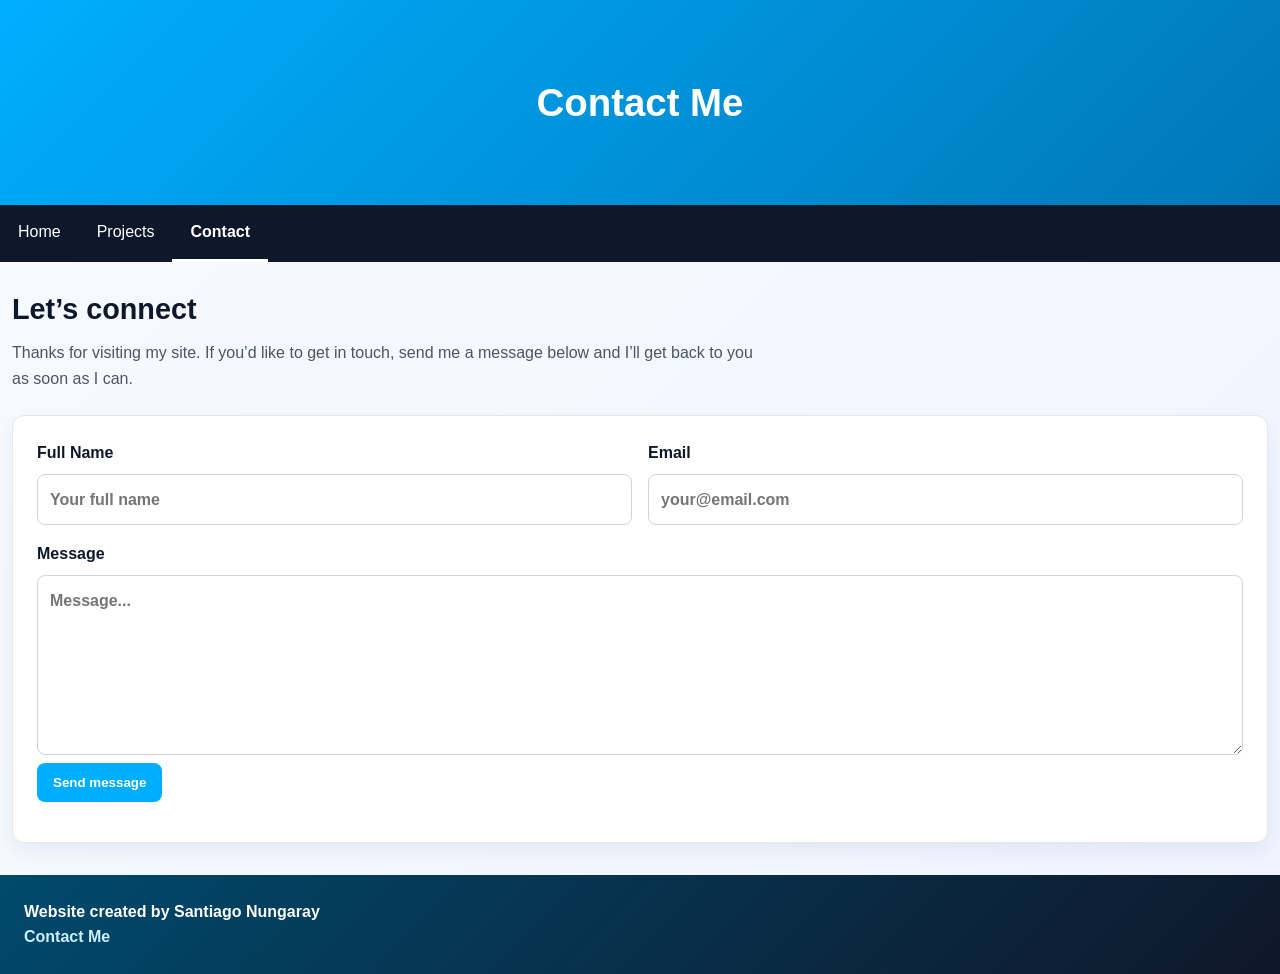
<file: contact-page/contact.html>
<!DOCTYPE html>
<html lang="en-US">
    <head>
        <meta charset="UTF-8">
        <meta name="viewport" content="width=device-width, initial-scale=1.0">
        <title>Contact Me</title>
        <script src="contact.js" defer></script>
        <link rel="stylesheet" href="../styles.css">
    </head>

    <body>
        <header>
            <h1>Contact Me</h1>
        </header>

        <nav aria-label="Primary navigation">
            <input type="checkbox" id="nav-toggle" class="nav-toggle-checkbox">
            <label for="nav-toggle" class="nav-toggle-label" aria-label="Toggle navigation menu">&#9776;</label>
            <ul>
                <li><a href="../index.html">Home</a></li>
                <li><a href="../projects-page/projects.html">Projects</a></li>
                <li class="nav-right"><a href="contact.html" aria-current="page">Contact</a></li>
            </ul>
        </nav>

        <main class="page-shell">
            <section class="page-intro">
                <h2>Let’s connect</h2>
                <p>
                    Thanks for visiting my site. If you’d like to get in touch, send me a message below and I’ll get back to you as soon as I can.
                </p>
            </section>

            <section class="contact-panel">
                <form id="contact-form" action="https://formspree.io/f/moeavneb" method="POST">
                    <div class="form-grid">
                        <label class="contact-field">
                            <span>Full Name</span>
                            <input type="text" id="fname" name="name" placeholder="Your full name" required>
                        </label>

                        <label class="contact-field">
                            <span>Email</span>
                            <input type="email" id="email" name="email" placeholder="your@email.com" required>
                        </label>
                    </div>

                    <label class="contact-field">
                        <span>Message</span>
                        <textarea id="message" name="message" rows="6" placeholder="Message..." required></textarea>
                    </label>

                    <input type="hidden" name="_subject" value="New website contact message">
                    <button type="submit" class="contact-button">Send message</button>
                    <p id="form-status" class="form-status" aria-live="polite"></p>
                </form>
            </section>
        </main>

        <footer>
            Website created by Santiago Nungaray
            <br>
            <a href="contact.html">Contact Me</a>
        </footer>
    </body>
</html>
</file>
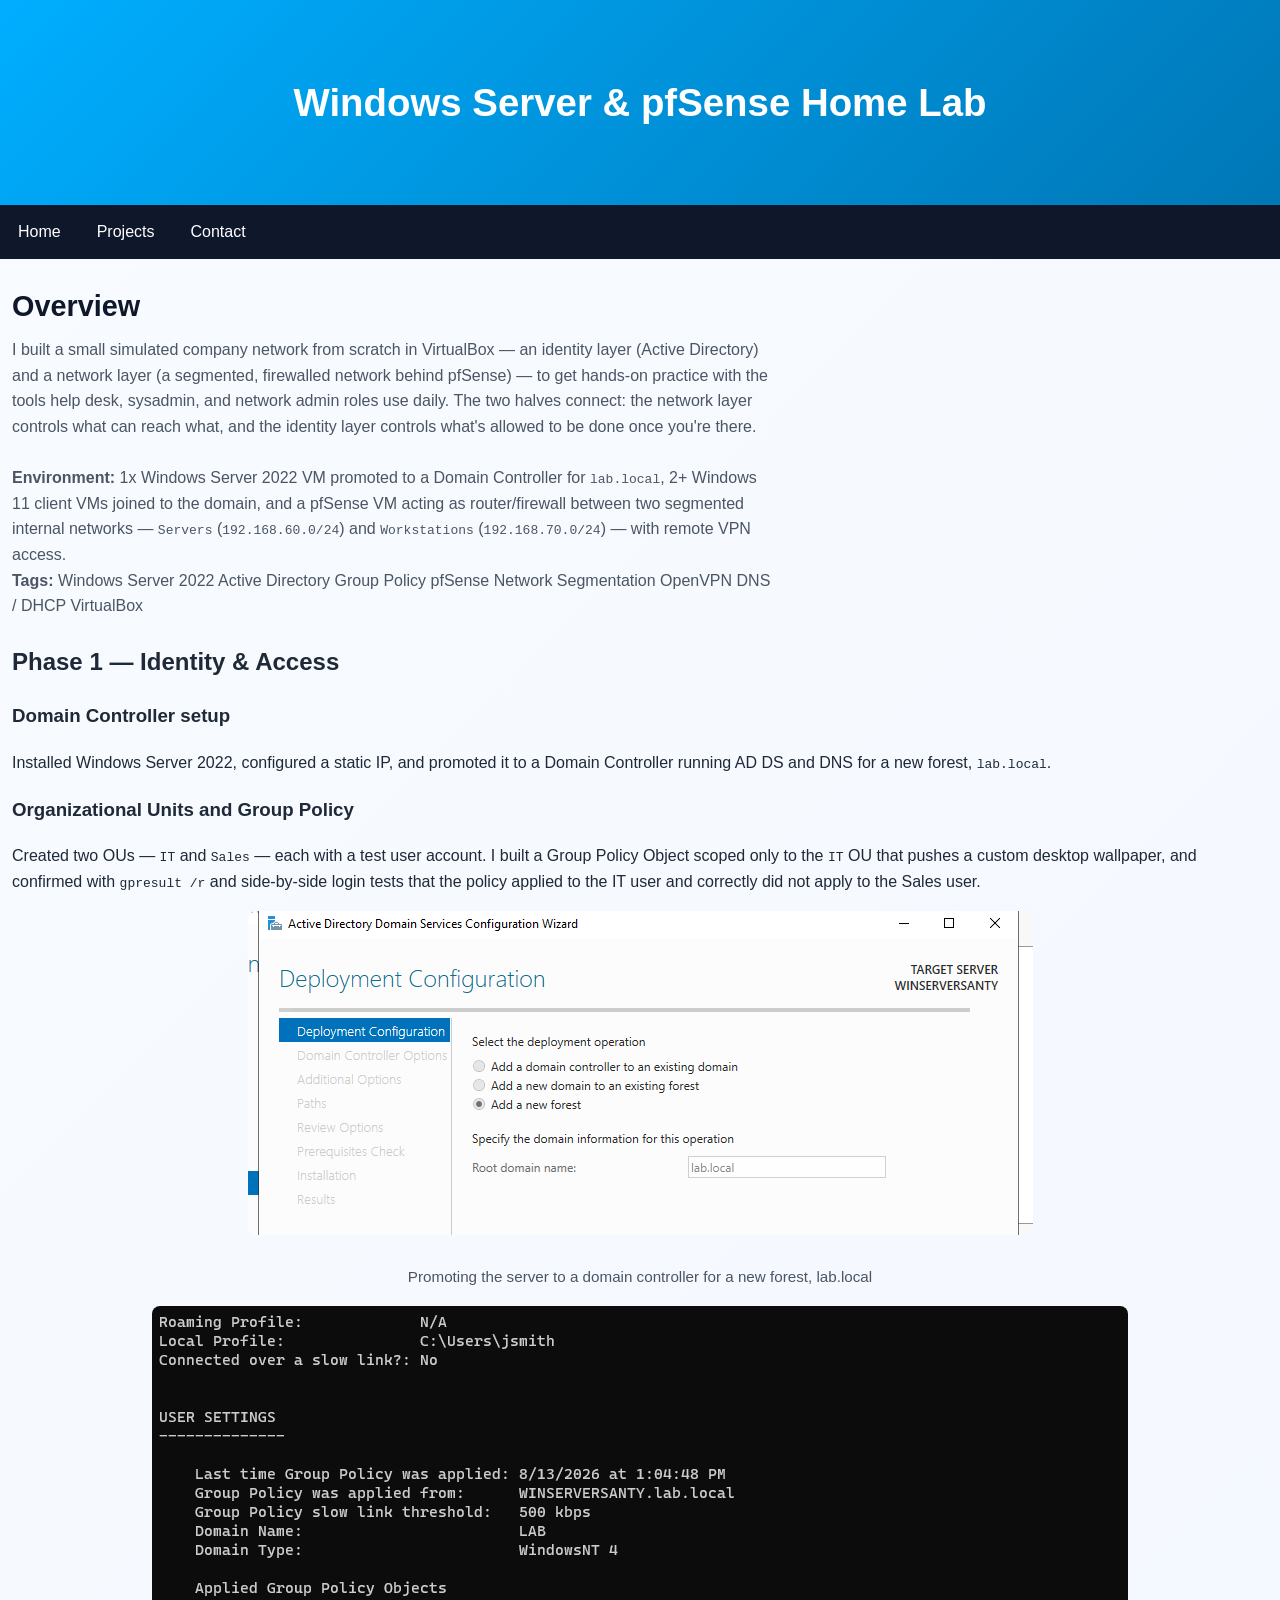
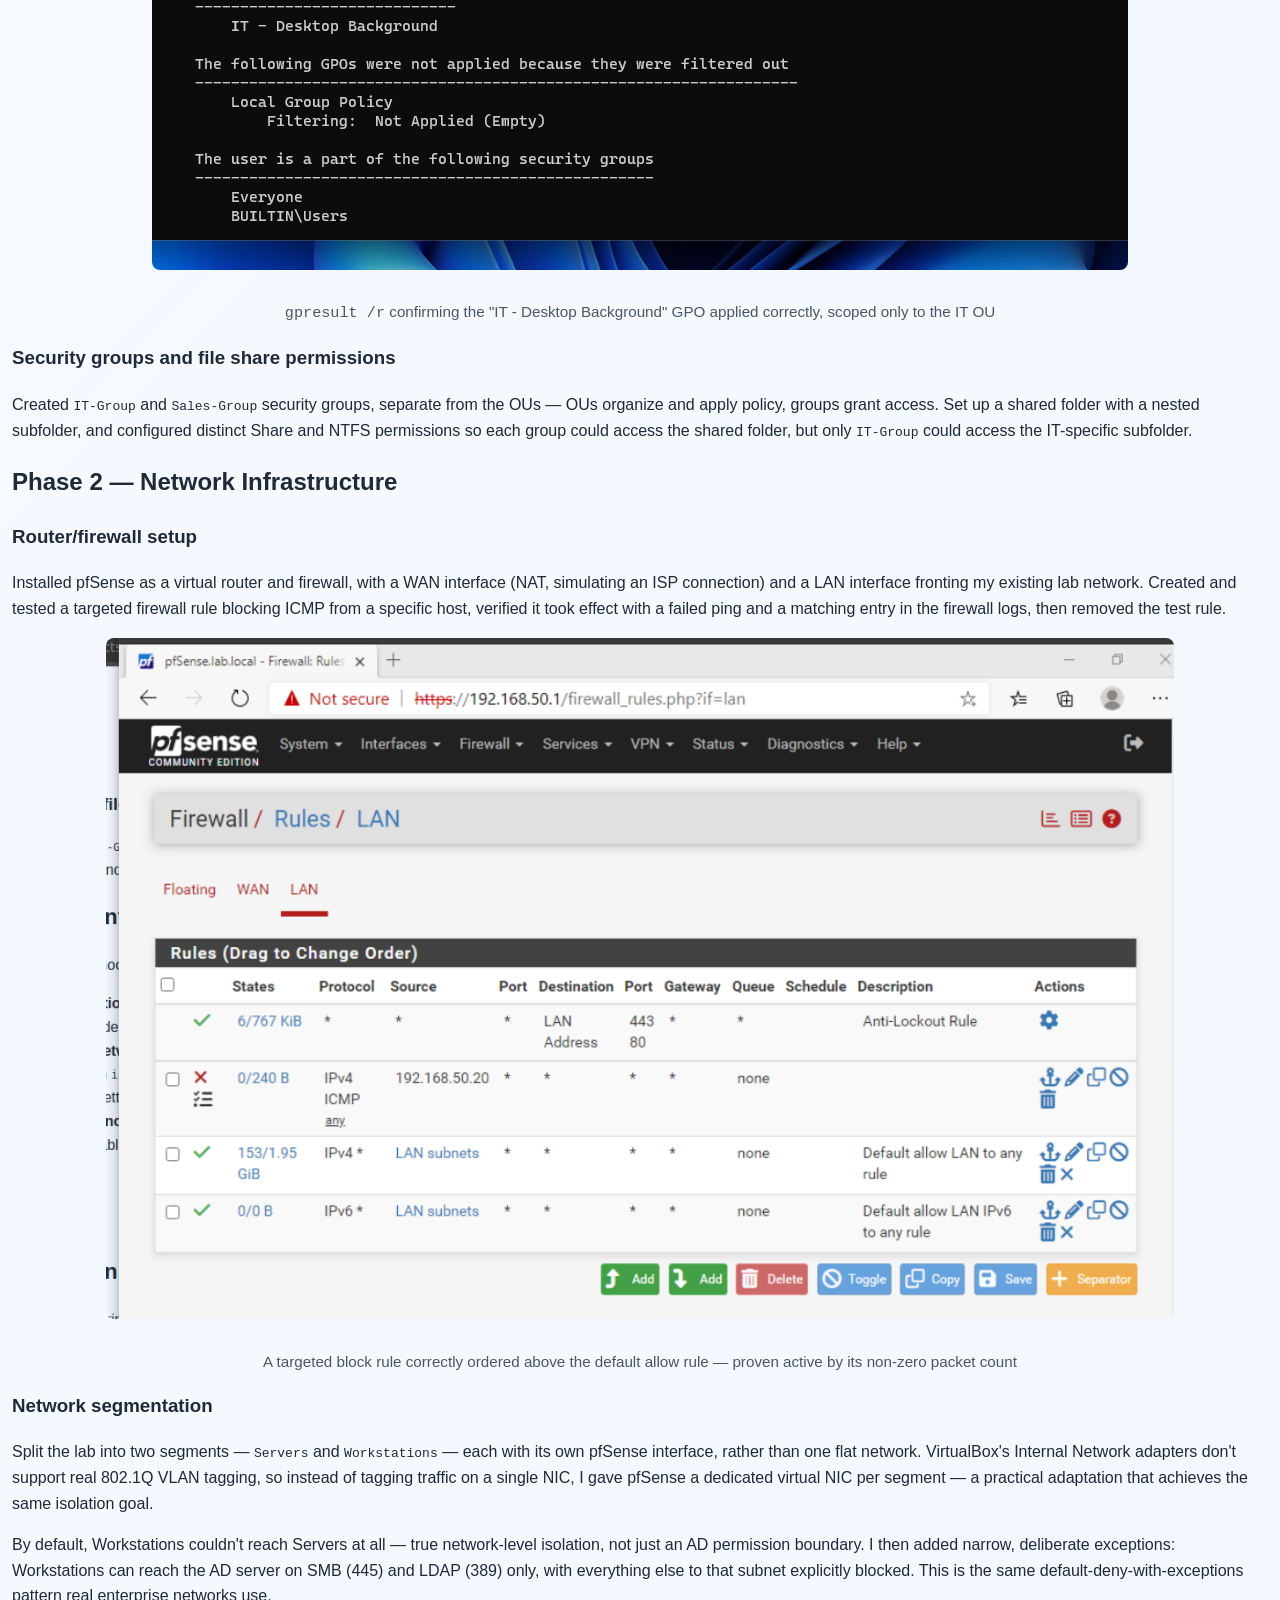
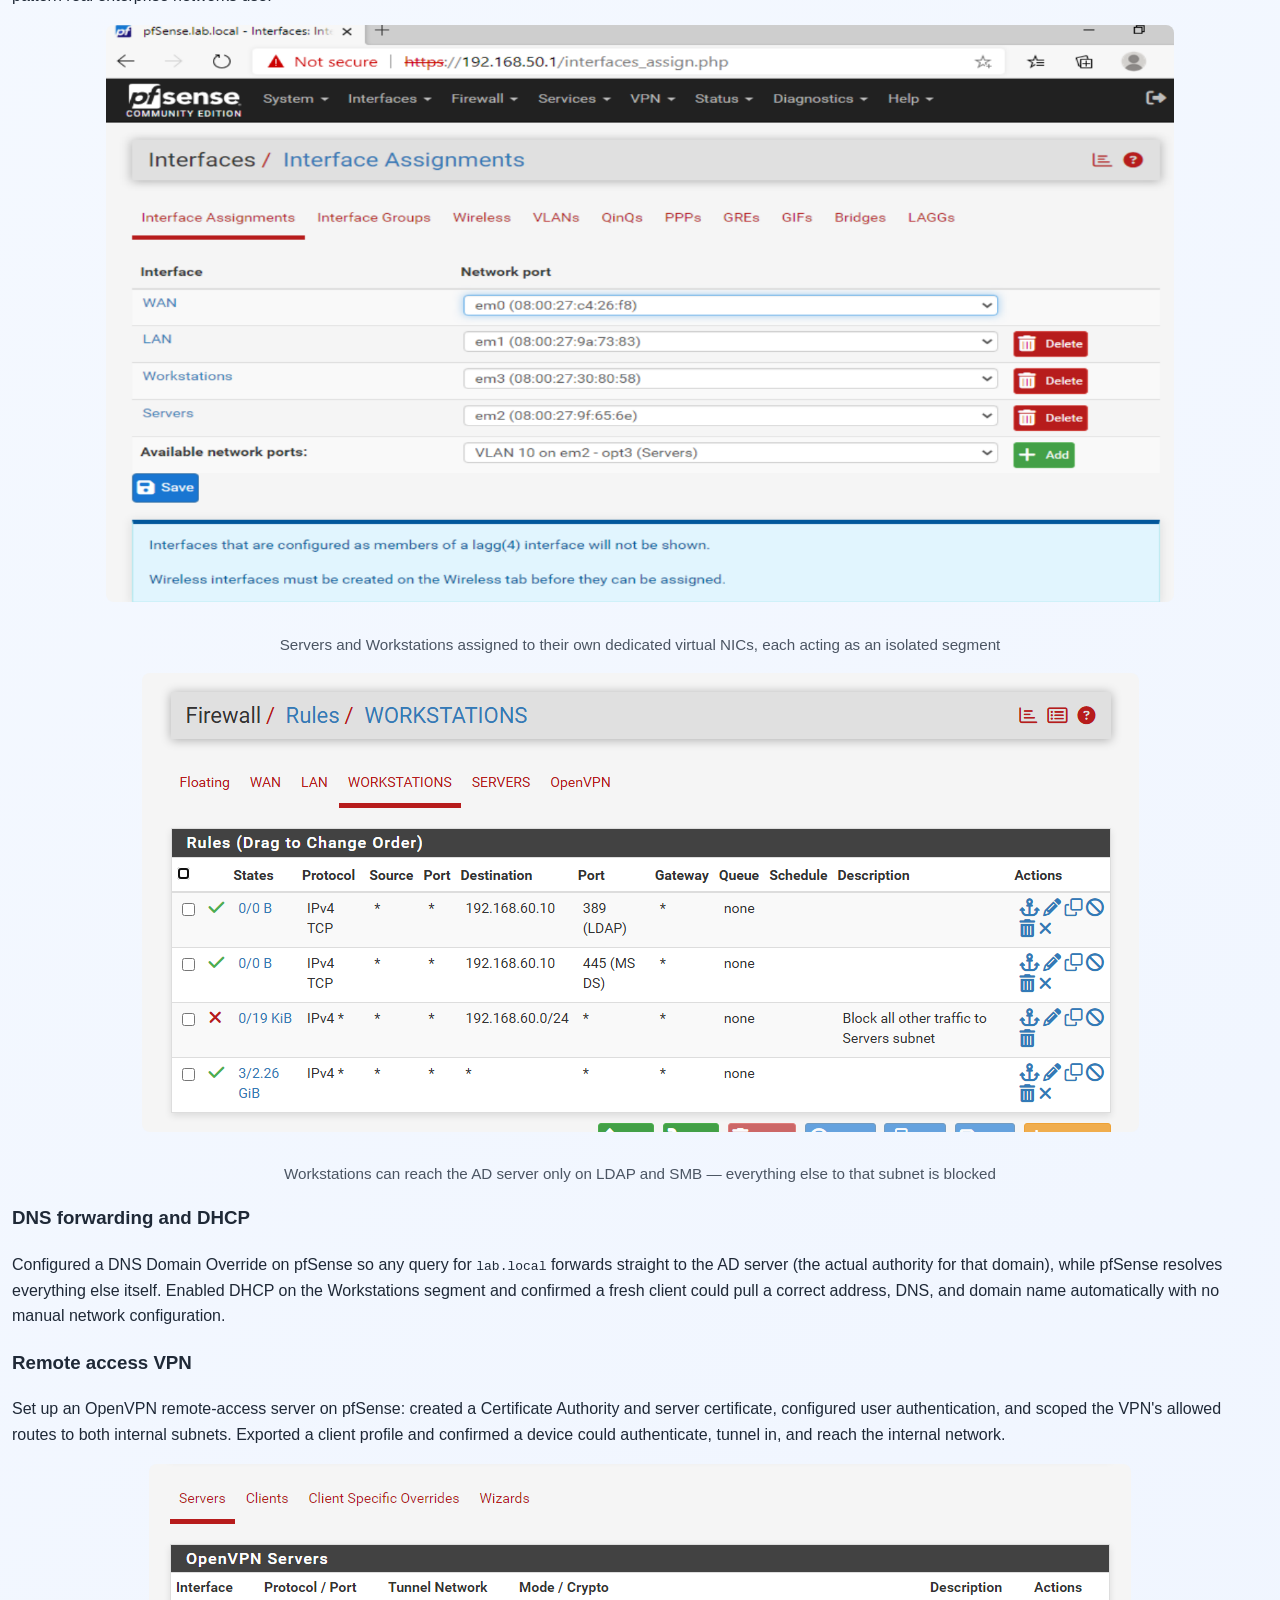
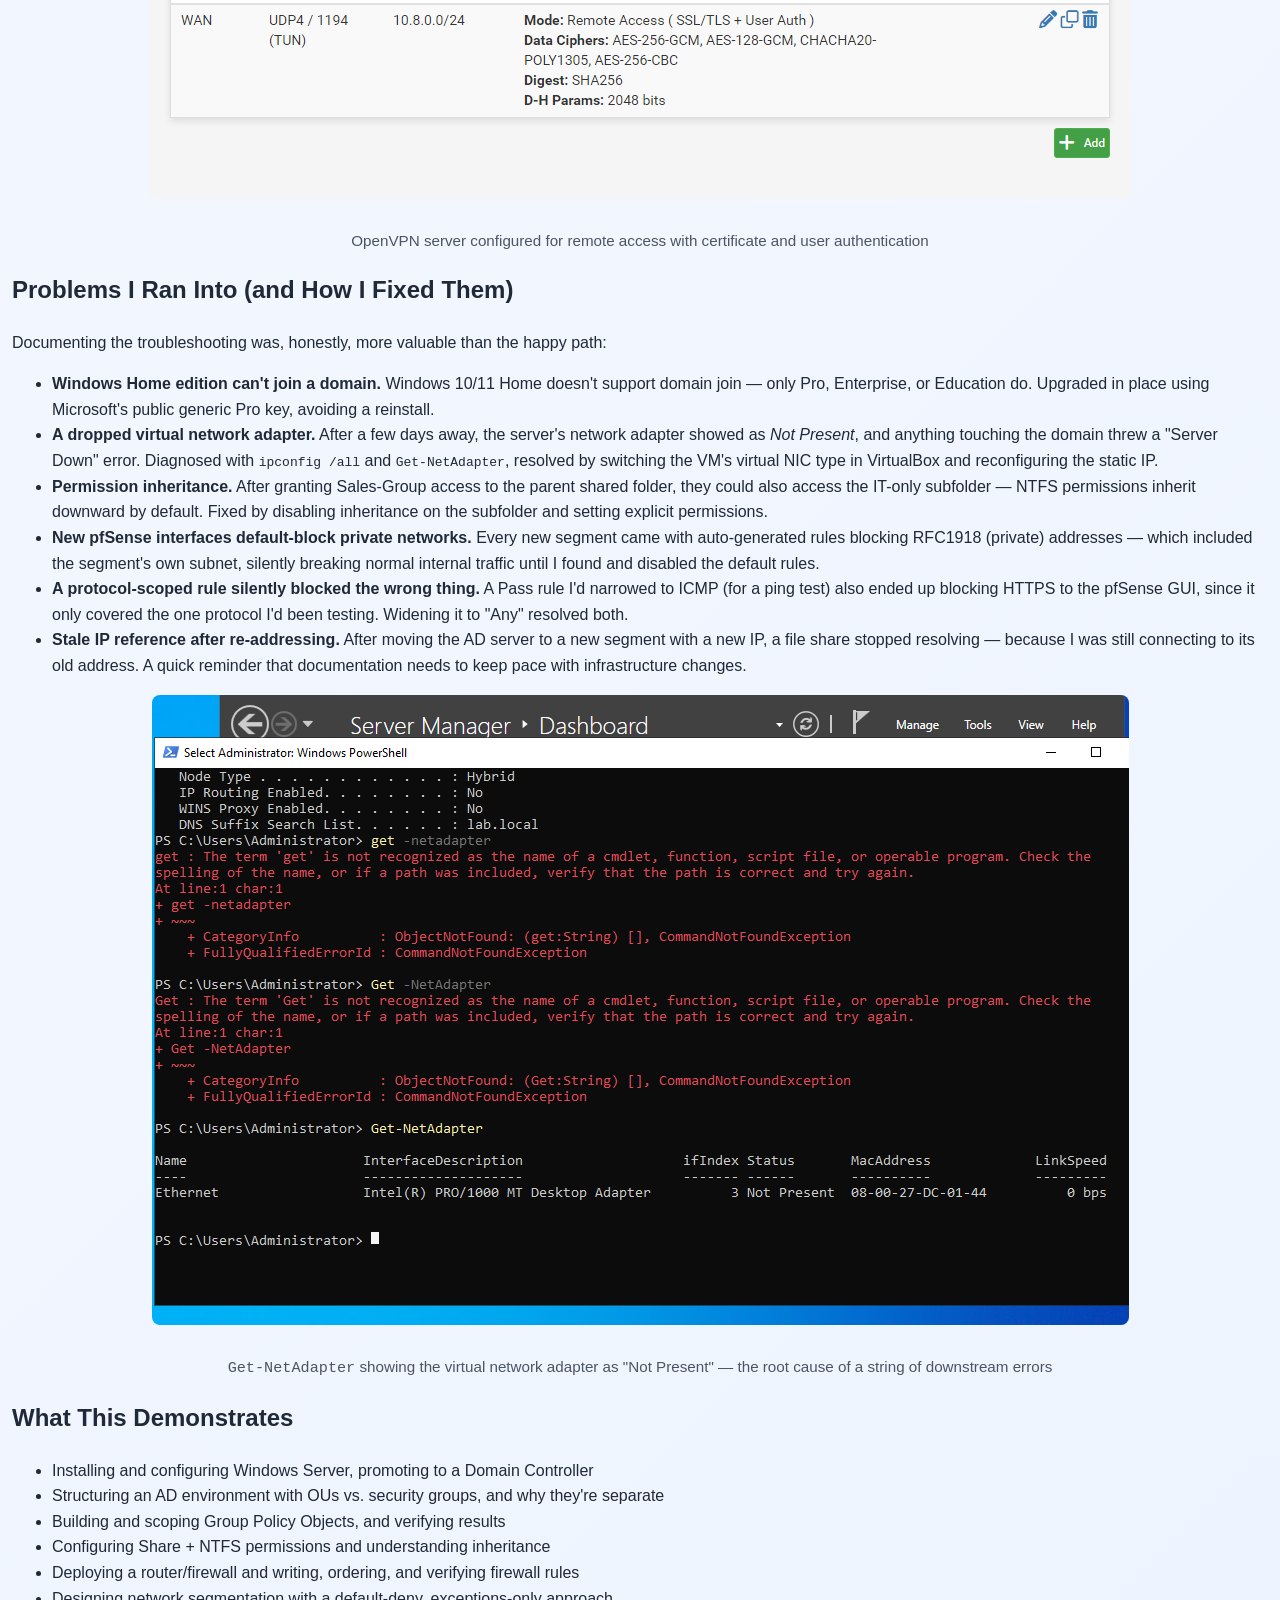
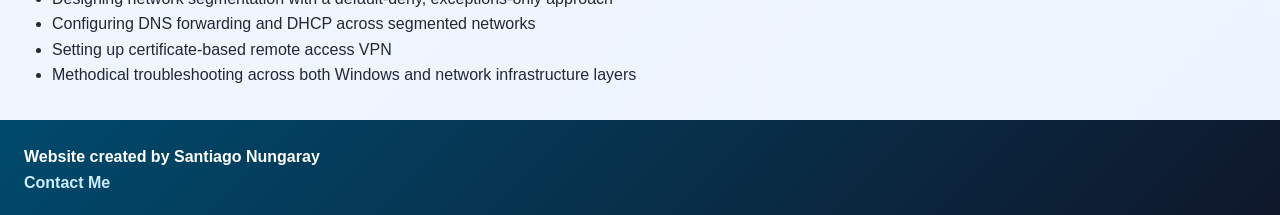
<file: projects-page/home-lab-temp.html>
<!DOCTYPE html>
<html lang="en-US">
    <head>
        <meta charset="UTF-8">
        <meta name="viewport" content="width=device-width, initial-scale=1.0">
        <title>Windows Server & pfSense Home Lab</title>
        <link rel="stylesheet" href="../styles.css">
    </head>

    <body>
        <header>
            <h1>Windows Server &amp; pfSense Home Lab</h1>
        </header>

        <nav aria-label="Primary navigation">
            <ul>
                <li><a href="../index.html">Home</a></li>
                <li><a href="projects.html">Projects</a></li>
                <li style="float: right;"><a href="../contact-page/contact.html">Contact</a></li>
            </ul>
        </nav>

        <main class="page-shell">
            <section class="page-intro">
                <h2>Overview</h2>
                <p>
                    I built a small simulated company network from scratch in VirtualBox — an identity layer
                    (Active Directory) and a network layer (a segmented, firewalled network behind pfSense) —
                    to get hands-on practice with the tools help desk, sysadmin, and network admin roles use
                    daily. The two halves connect: the network layer controls what can reach what, and the
                    identity layer controls what's allowed to be done once you're there.
                </p>

                <br>

                <p><strong>Environment:</strong> 1x Windows Server 2022 VM promoted to a Domain Controller for
                <code>lab.local</code>, 2+ Windows 11 client VMs joined to the domain, and a pfSense VM acting as
                router/firewall between two segmented internal networks — <code>Servers</code>
                (<code>192.168.60.0/24</code>) and <code>Workstations</code> (<code>192.168.70.0/24</code>) — with
                remote VPN access.</p>

                <p>
                    <strong>Tags:</strong>
                    <span>Windows Server 2022</span>
                    <span>Active Directory</span>
                    <span>Group Policy</span>
                    <span>pfSense</span>
                    <span>Network Segmentation</span>
                    <span>OpenVPN</span>
                    <span>DNS / DHCP</span>
                    <span>VirtualBox</span>
                </p>
            </section>

            <section>
                <h2>Phase 1 — Identity &amp; Access</h2>

                <h3>Domain Controller setup</h3>
                <p>
                    Installed Windows Server 2022, configured a static IP, and promoted it to a Domain Controller
                    running AD DS and DNS for a new forest, <code>lab.local</code>.
                </p>

                <h3>Organizational Units and Group Policy</h3>
                <p>
                    Created two OUs — <code>IT</code> and <code>Sales</code> — each with a test user account. I
                    built a Group Policy Object scoped only to the <code>IT</code> OU that pushes a custom desktop
                    wallpaper, and confirmed with <code>gpresult /r</code> and side-by-side login tests that the
                    policy applied to the IT user and correctly did not apply to the Sales user.
                </p>

                <figure>
                    <img src="home-lab-ss/ad-forest-setup.png" alt="Active Directory Domain Services Configuration Wizard showing new forest setup for lab.local">
                    <figcaption>Promoting the server to a domain controller for a new forest, lab.local</figcaption>
                </figure>

                <figure>
                    <img src="home-lab-ss/gpresult-output.png" alt="gpresult output confirming the IT Desktop Background GPO applied to the IT user">
                    <figcaption><code>gpresult /r</code> confirming the "IT - Desktop Background" GPO applied correctly, scoped only to the IT OU</figcaption>
                </figure>

                <h3>Security groups and file share permissions</h3>
                <p>
                    Created <code>IT-Group</code> and <code>Sales-Group</code> security groups, separate from the
                    OUs — OUs organize and apply policy, groups grant access. Set up a shared folder with a nested
                    subfolder, and configured distinct Share and NTFS permissions so each group could access the
                    shared folder, but only <code>IT-Group</code> could access the IT-specific subfolder.
                </p>
            </section>

            <section>
                <h2>Phase 2 — Network Infrastructure</h2>

                <h3>Router/firewall setup</h3>
                <p>
                    Installed pfSense as a virtual router and firewall, with a WAN interface (NAT, simulating an
                    ISP connection) and a LAN interface fronting my existing lab network. Created and tested a
                    targeted firewall rule blocking ICMP from a specific host, verified it took effect with a
                    failed ping and a matching entry in the firewall logs, then removed the test rule.
                </p>

                <figure>
                    <img src="home-lab-ss/firewall-block-rule.png" alt="pfSense firewall rule list showing a block rule for ICMP traffic above the default allow rule">
                    <figcaption>A targeted block rule correctly ordered above the default allow rule — proven active by its non-zero packet count</figcaption>
                </figure>

                <h3>Network segmentation</h3>
                <p>
                    Split the lab into two segments — <code>Servers</code> and <code>Workstations</code> — each
                    with its own pfSense interface, rather than one flat network. VirtualBox's Internal Network
                    adapters don't support real 802.1Q VLAN tagging, so instead of tagging traffic on a single
                    NIC, I gave pfSense a dedicated virtual NIC per segment — a practical adaptation that achieves
                    the same isolation goal.
                </p>
                <p>
                    By default, Workstations couldn't reach Servers at all — true network-level isolation, not
                    just an AD permission boundary. I then added narrow, deliberate exceptions: Workstations can
                    reach the AD server on SMB (445) and LDAP (389) only, with everything else to that subnet
                    explicitly blocked. This is the same default-deny-with-exceptions pattern real enterprise
                    networks use.
                </p>

                <figure>
                    <img src="home-lab-ss/pfsense-interface-segments.png" alt="pfSense Interface Assignments showing Servers and Workstations mapped to dedicated network adapters">
                    <figcaption>Servers and Workstations assigned to their own dedicated virtual NICs, each acting as an isolated segment</figcaption>
                </figure>

                <figure>
                    <img src="home-lab-ss/workstation-scoped-rules.png" alt="pfSense firewall rules on the Workstations interface allowing only LDAP and SMB to the AD server">
                    <figcaption>Workstations can reach the AD server only on LDAP and SMB — everything else to that subnet is blocked</figcaption>
                </figure>

                <h3>DNS forwarding and DHCP</h3>
                <p>
                    Configured a DNS Domain Override on pfSense so any query for <code>lab.local</code> forwards
                    straight to the AD server (the actual authority for that domain), while pfSense resolves
                    everything else itself. Enabled DHCP on the Workstations segment and confirmed a fresh client
                    could pull a correct address, DNS, and domain name automatically with no manual network
                    configuration.
                </p>

                <h3>Remote access VPN</h3>
                <p>
                    Set up an OpenVPN remote-access server on pfSense: created a Certificate Authority and server
                    certificate, configured user authentication, and scoped the VPN's allowed routes to both
                    internal subnets. Exported a client profile and confirmed a device could authenticate, tunnel
                    in, and reach the internal network.
                </p>

                <figure>
                    <img src="home-lab-ss/openvpn-server.png" alt="pfSense OpenVPN server configuration showing Remote Access SSL/TLS + User Auth mode">
                    <figcaption>OpenVPN server configured for remote access with certificate and user authentication</figcaption>
                </figure>
            </section>

            <section>
                <h2>Problems I Ran Into (and How I Fixed Them)</h2>
                <p>
                    Documenting the troubleshooting was, honestly, more valuable than the happy path:
                </p>

                <ul>
                    <li>
                        <strong>Windows Home edition can't join a domain.</strong> Windows 10/11 Home doesn't
                        support domain join — only Pro, Enterprise, or Education do. Upgraded in place using
                        Microsoft's public generic Pro key, avoiding a reinstall.
                    </li>
                    <li>
                        <strong>A dropped virtual network adapter.</strong> After a few days away, the server's
                        network adapter showed as <em>Not Present</em>, and anything touching the domain threw a
                        "Server Down" error. Diagnosed with <code>ipconfig /all</code> and <code>Get-NetAdapter</code>,
                        resolved by switching the VM's virtual NIC type in VirtualBox and reconfiguring the static IP.
                    </li>
                    <li>
                        <strong>Permission inheritance.</strong> After granting Sales-Group access to the parent
                        shared folder, they could also access the IT-only subfolder — NTFS permissions inherit
                        downward by default. Fixed by disabling inheritance on the subfolder and setting explicit
                        permissions.
                    </li>
                    <li>
                        <strong>New pfSense interfaces default-block private networks.</strong> Every new segment
                        came with auto-generated rules blocking RFC1918 (private) addresses — which included the
                        segment's own subnet, silently breaking normal internal traffic until I found and disabled
                        the default rules.
                    </li>
                    <li>
                        <strong>A protocol-scoped rule silently blocked the wrong thing.</strong> A Pass rule I'd
                        narrowed to ICMP (for a ping test) also ended up blocking HTTPS to the pfSense GUI, since
                        it only covered the one protocol I'd been testing. Widening it to "Any" resolved both.
                    </li>
                    <li>
                        <strong>Stale IP reference after re-addressing.</strong> After moving the AD server to a
                        new segment with a new IP, a file share stopped resolving — because I was still connecting
                        to its old address. A quick reminder that documentation needs to keep pace with
                        infrastructure changes.
                    </li>
                </ul>

                <figure>
                    <img src="home-lab-ss/netadapter-issue.png" alt="PowerShell output showing Get-NetAdapter with status Not Present">
                    <figcaption><code>Get-NetAdapter</code> showing the virtual network adapter as "Not Present" — the root cause of a string of downstream errors</figcaption>
                </figure>
            </section>

            <section>
                <h2>What This Demonstrates</h2>
                <ul>
                    <li>Installing and configuring Windows Server, promoting to a Domain Controller</li>
                    <li>Structuring an AD environment with OUs vs. security groups, and why they're separate</li>
                    <li>Building and scoping Group Policy Objects, and verifying results</li>
                    <li>Configuring Share + NTFS permissions and understanding inheritance</li>
                    <li>Deploying a router/firewall and writing, ordering, and verifying firewall rules</li>
                    <li>Designing network segmentation with a default-deny, exceptions-only approach</li>
                    <li>Configuring DNS forwarding and DHCP across segmented networks</li>
                    <li>Setting up certificate-based remote access VPN</li>
                    <li>Methodical troubleshooting across both Windows and network infrastructure layers</li>
                </ul>
            </section>
        </main>

        <footer>
            Website created by Santiago Nungaray
            <br>
            <a href="../contact-page/contact.html">Contact Me</a>
        </footer>
    </body>
</html>
</file>
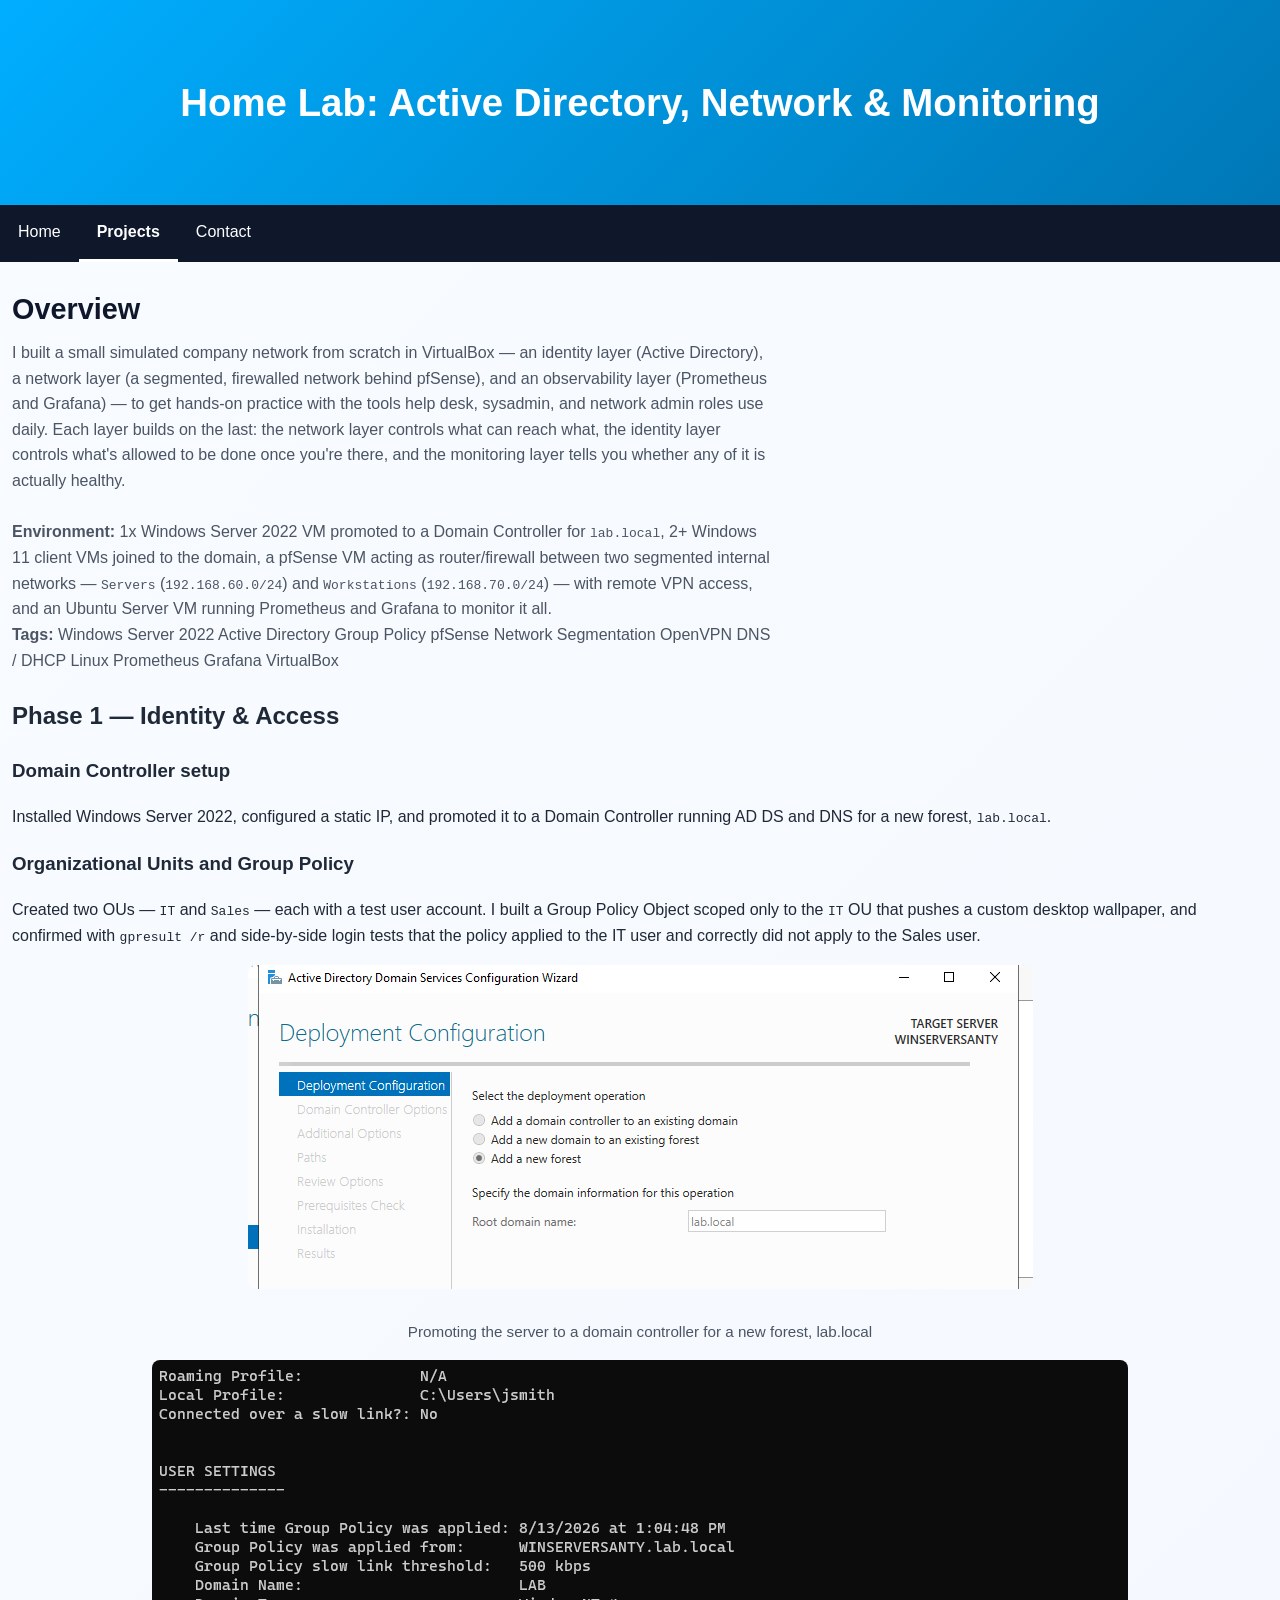
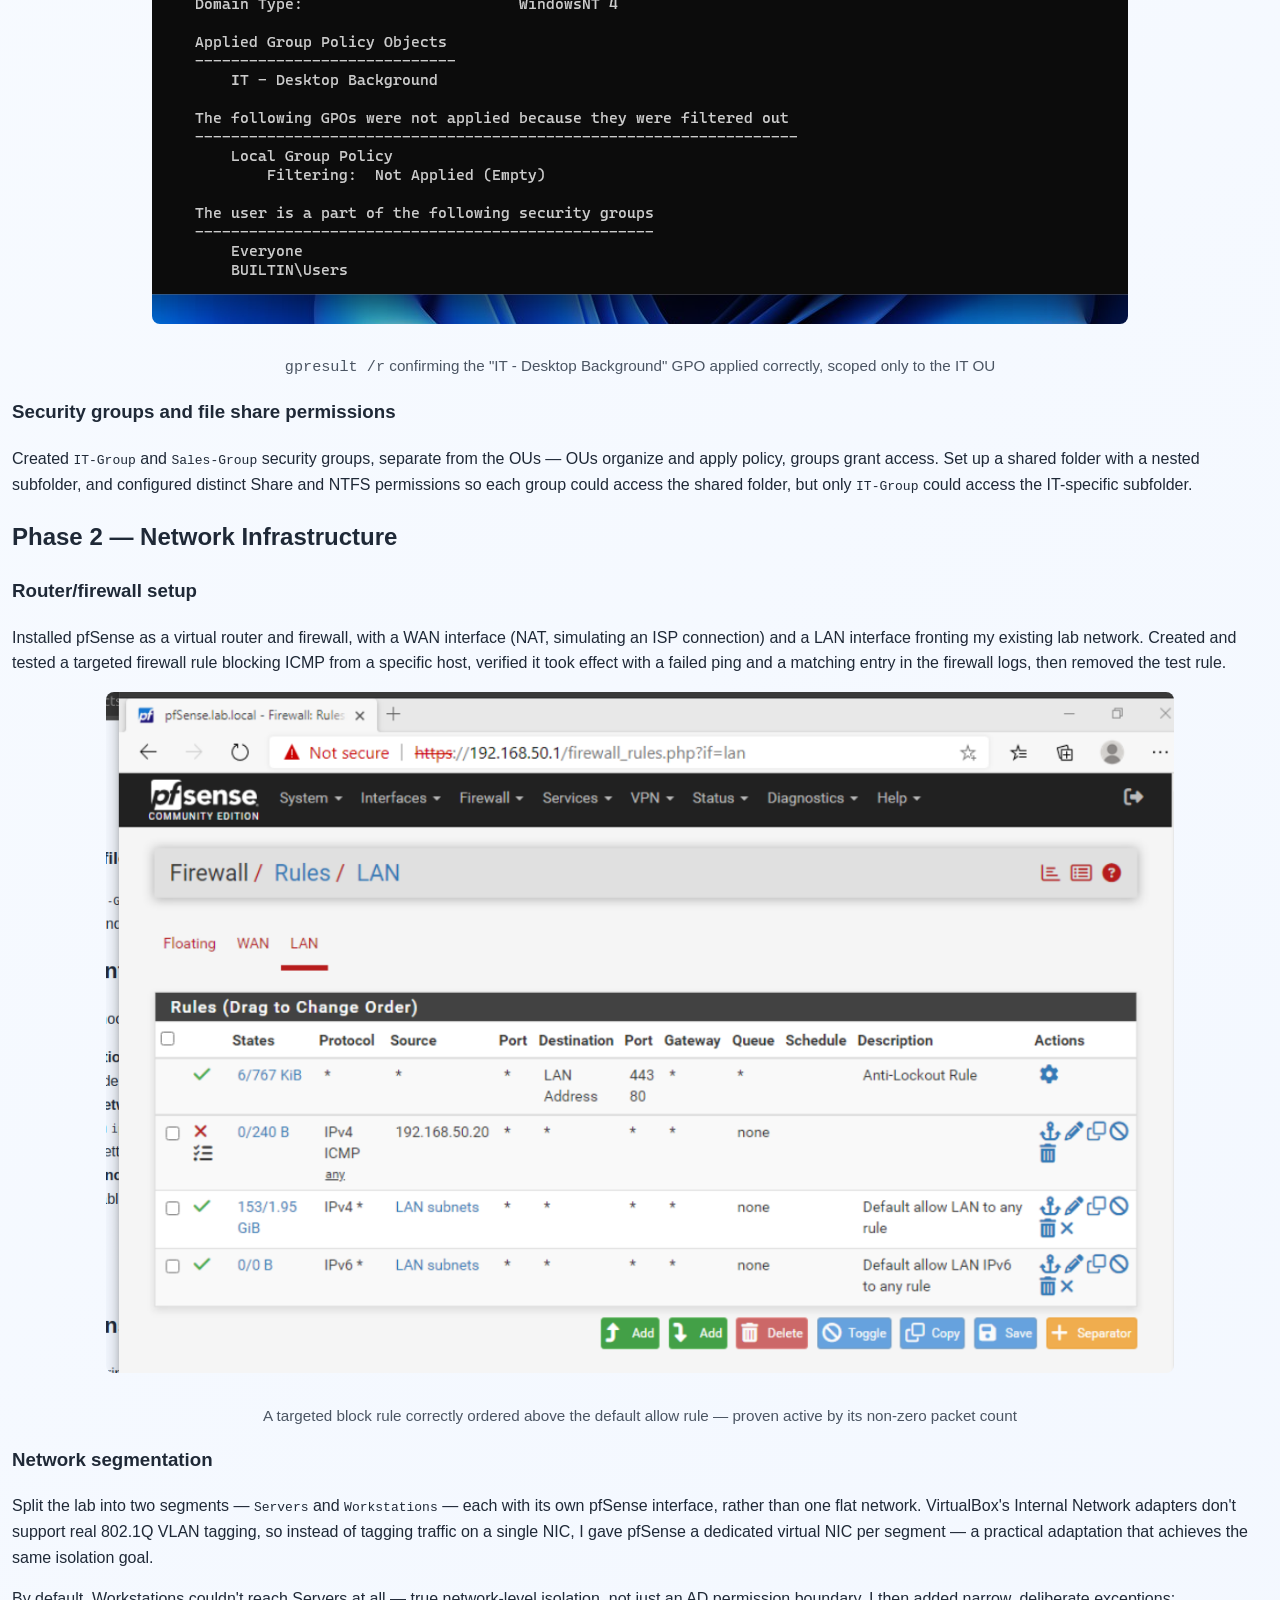
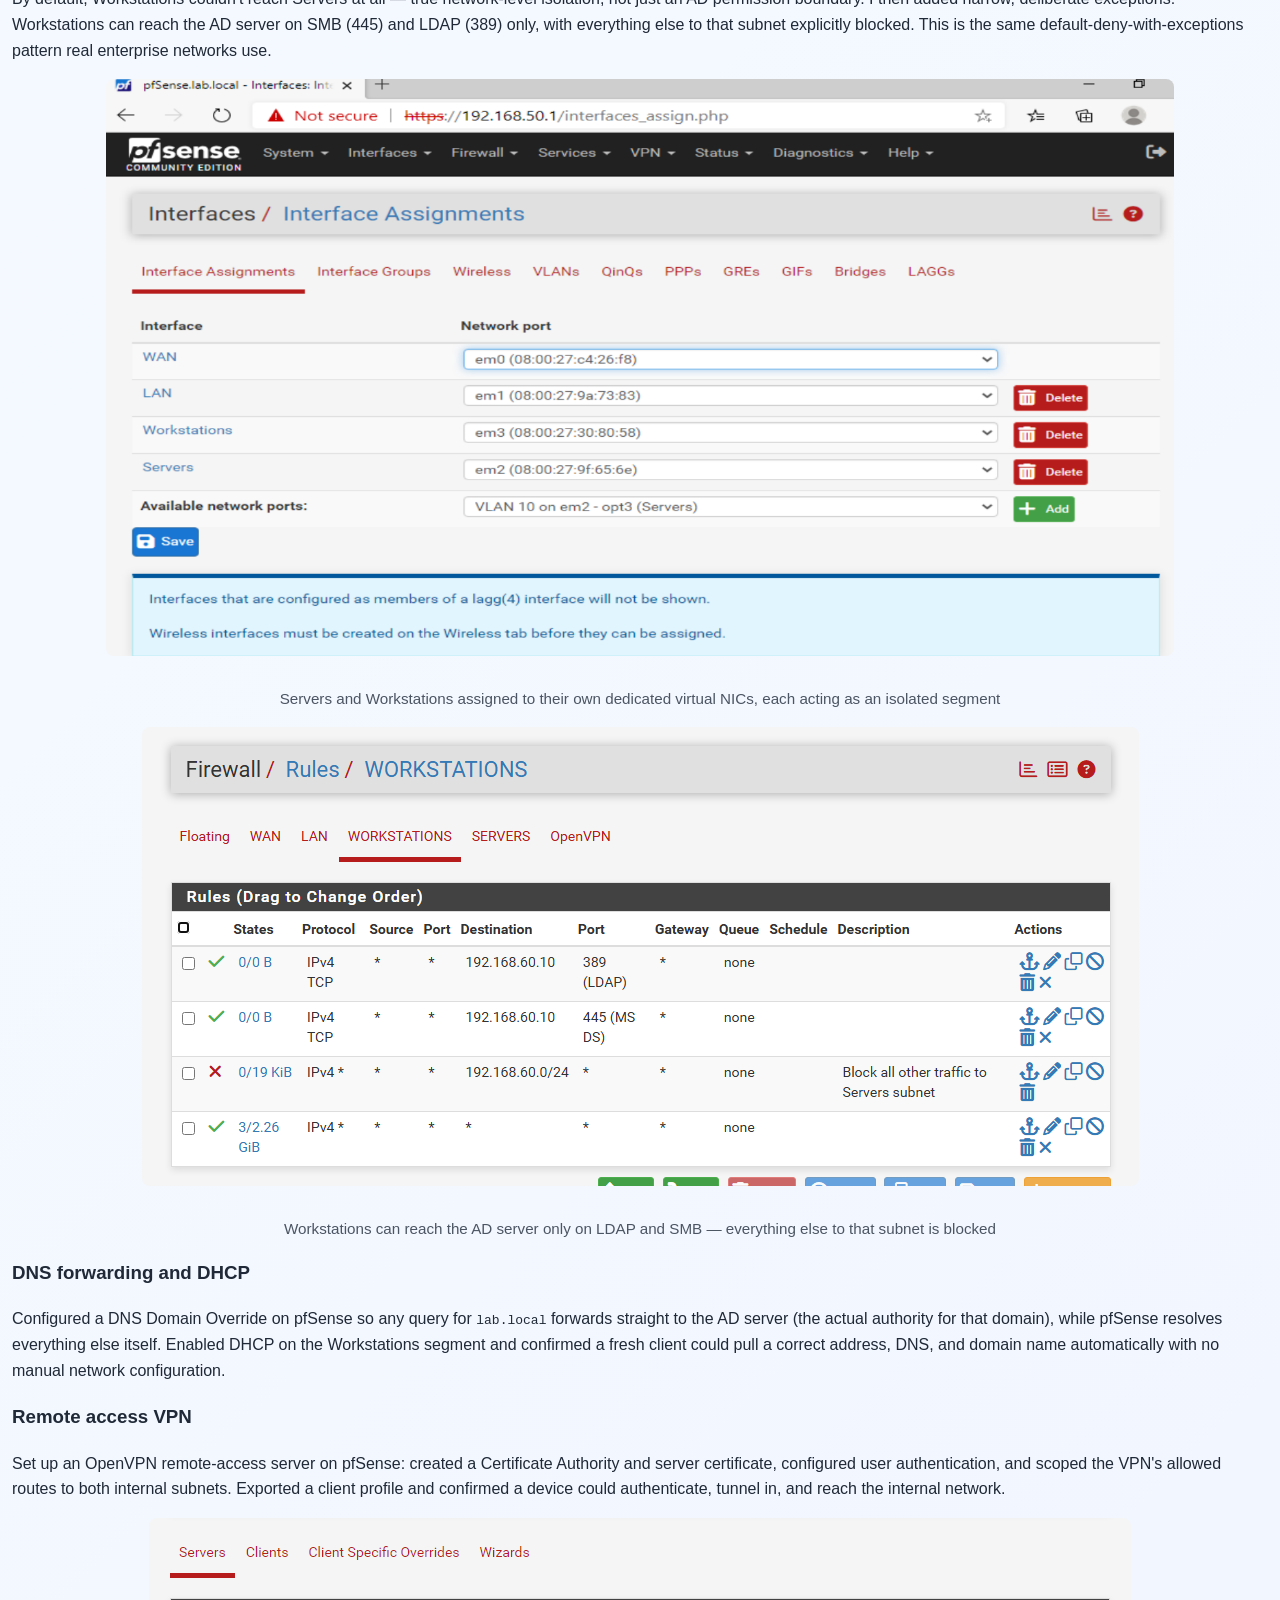
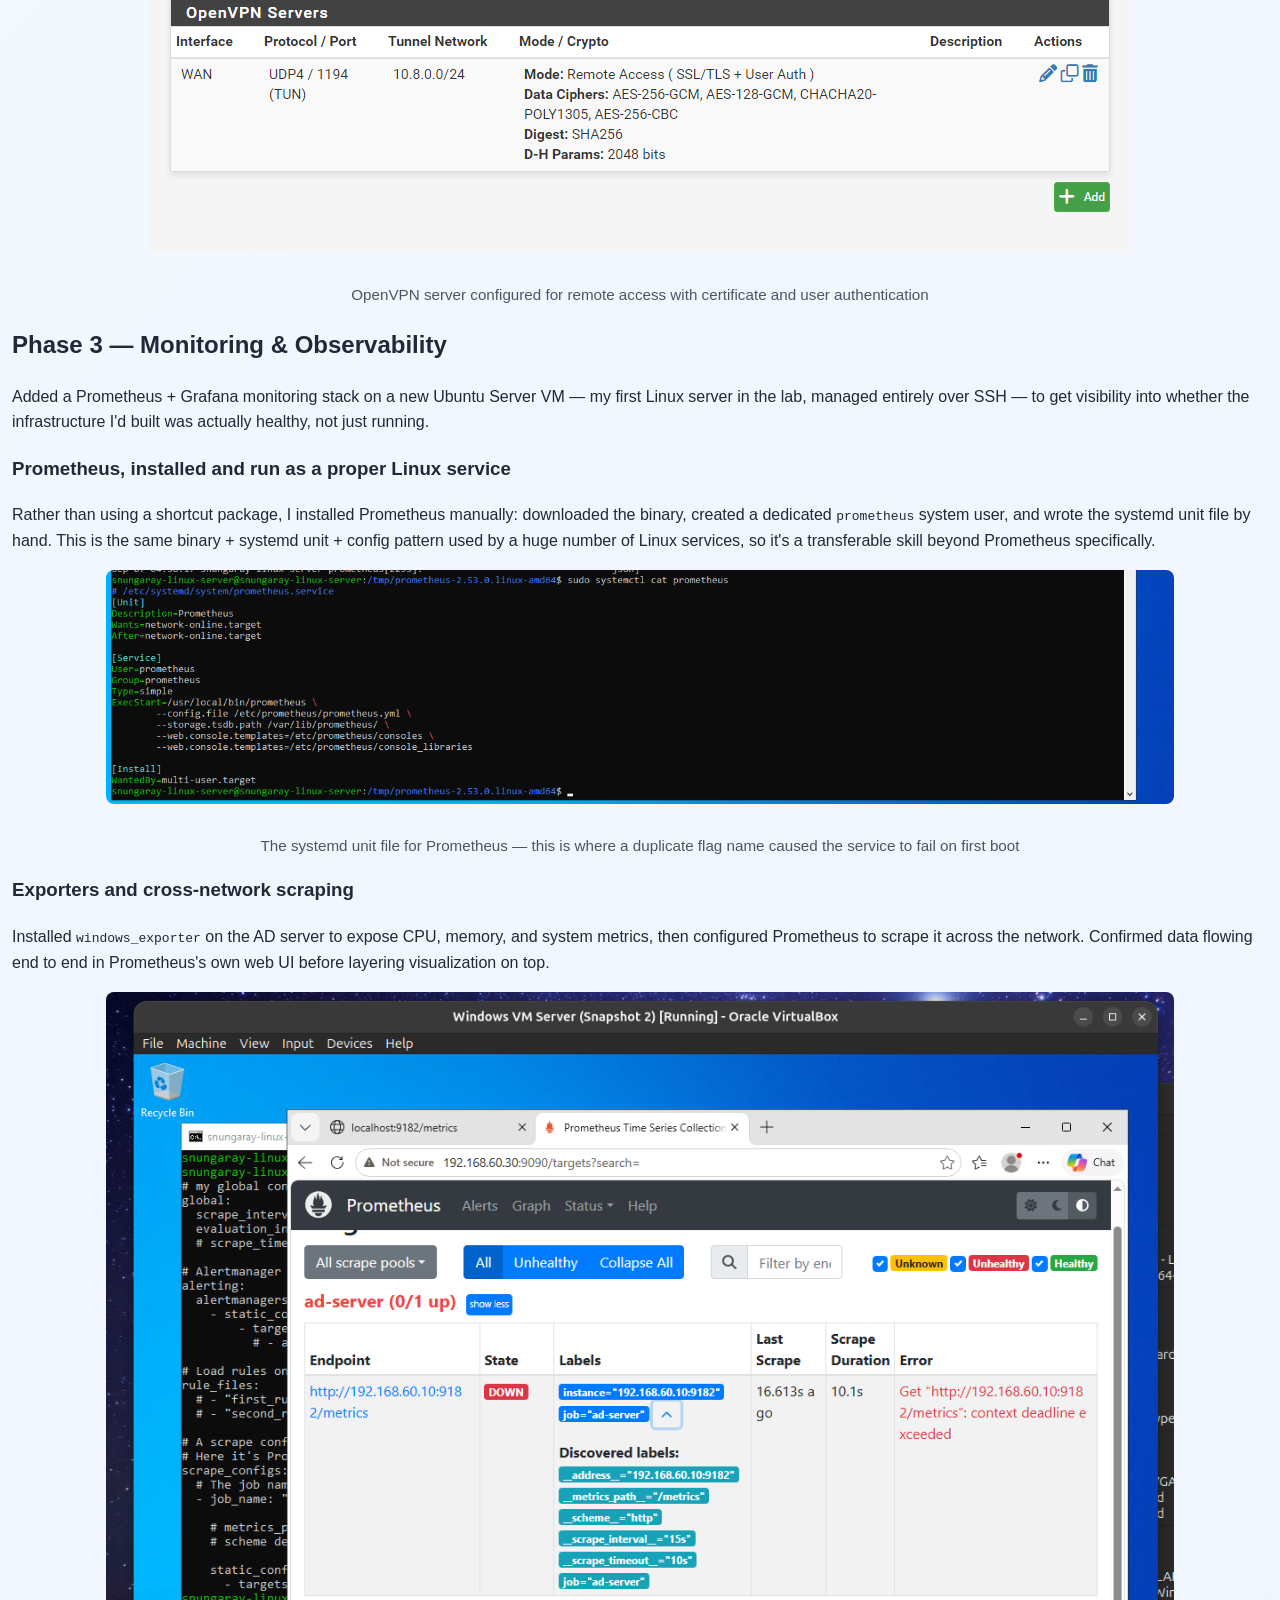
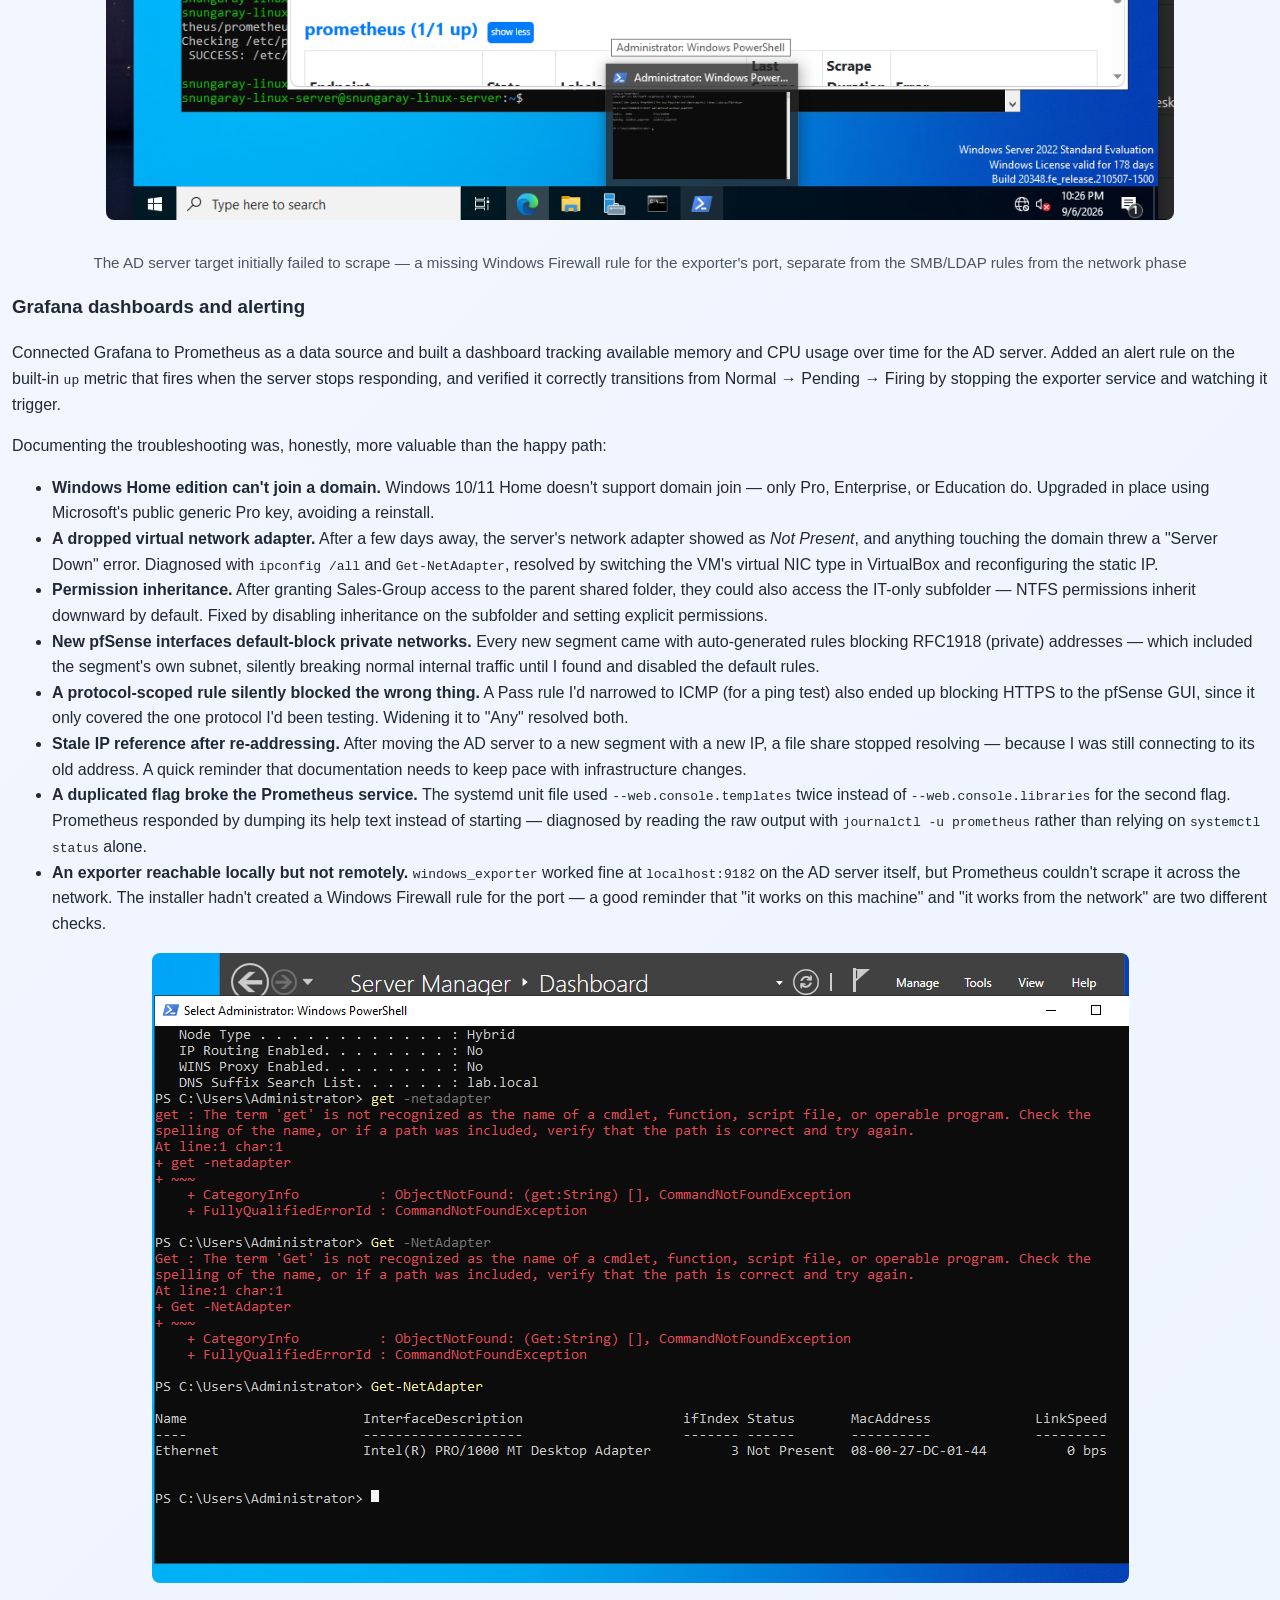
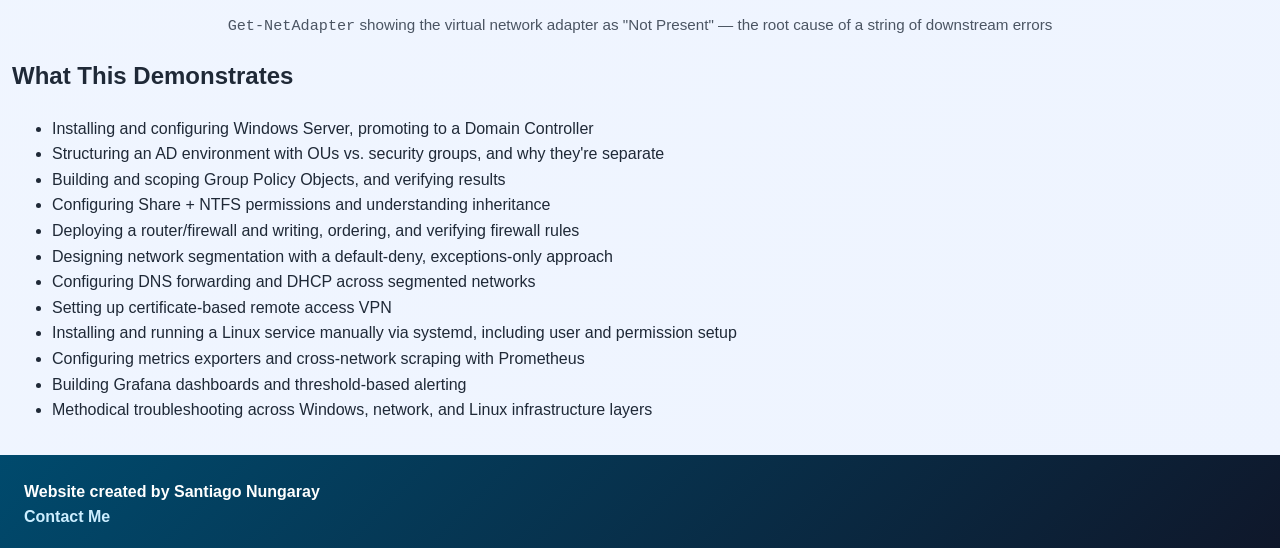
<file: projects-page/home-lab.html>
<!DOCTYPE html>
<html lang="en-US">
    <head>
        <meta charset="UTF-8">
        <meta name="viewport" content="width=device-width, initial-scale=1.0">
        <title>Home Lab: Active Directory, Network, & Monitoring</title>
        <link rel="stylesheet" href="../styles.css">
    </head>

    <body>
        <header>
            <h1>Home Lab: Active Directory, Network &amp; Monitoring</h1>
        </header>

        <nav aria-label="Primary navigation">
            <input type="checkbox" id="nav-toggle" class="nav-toggle-checkbox">
            <label for="nav-toggle" class="nav-toggle-label" aria-label="Toggle navigation menu">&#9776;</label>
            <ul>
                <li><a href="../index.html">Home</a></li>
                <li><a href="projects.html" aria-current="page">Projects</a></li>
                <li class="nav-right"><a href="../contact-page/contact.html">Contact</a></li>
            </ul>
        </nav>

        <main class="page-shell">
            <section class="page-intro">
                <h2>Overview</h2>
                <p>
                    I built a small simulated company network from scratch in VirtualBox — an identity layer
                    (Active Directory), a network layer (a segmented, firewalled network behind pfSense), and an
                    observability layer (Prometheus and Grafana) — to get hands-on practice with the tools help
                    desk, sysadmin, and network admin roles use daily. Each layer builds on the last: the network
                    layer controls what can reach what, the identity layer controls what's allowed to be done
                    once you're there, and the monitoring layer tells you whether any of it is actually healthy.
                </p>

                <br>

                <p><strong>Environment:</strong> 1x Windows Server 2022 VM promoted to a Domain Controller for
                <code>lab.local</code>, 2+ Windows 11 client VMs joined to the domain, a pfSense VM acting as
                router/firewall between two segmented internal networks — <code>Servers</code>
                (<code>192.168.60.0/24</code>) and <code>Workstations</code> (<code>192.168.70.0/24</code>) —
                with remote VPN access, and an Ubuntu Server VM running Prometheus and Grafana to monitor it all.</p>

                <p>
                    <strong>Tags:</strong>
                    <span>Windows Server 2022</span>
                    <span>Active Directory</span>
                    <span>Group Policy</span>
                    <span>pfSense</span>
                    <span>Network Segmentation</span>
                    <span>OpenVPN</span>
                    <span>DNS / DHCP</span>
                    <span>Linux</span>
                    <span>Prometheus</span>
                    <span>Grafana</span>
                    <span>VirtualBox</span>
                </p>
            </section>

            <section>
                <h2>Phase 1 — Identity &amp; Access</h2>

                <h3>Domain Controller setup</h3>
                <p>
                    Installed Windows Server 2022, configured a static IP, and promoted it to a Domain Controller
                    running AD DS and DNS for a new forest, <code>lab.local</code>.
                </p>

                <h3>Organizational Units and Group Policy</h3>
                <p>
                    Created two OUs — <code>IT</code> and <code>Sales</code> — each with a test user account. I
                    built a Group Policy Object scoped only to the <code>IT</code> OU that pushes a custom desktop
                    wallpaper, and confirmed with <code>gpresult /r</code> and side-by-side login tests that the
                    policy applied to the IT user and correctly did not apply to the Sales user.
                </p>

                <figure>
                    <img src="home-lab-ss/ad-forest-setup.png" alt="Active Directory Domain Services Configuration Wizard showing new forest setup for lab.local">
                    <figcaption>Promoting the server to a domain controller for a new forest, lab.local</figcaption>
                </figure>

                <figure>
                    <img src="home-lab-ss/gpresult-output.png" alt="gpresult output confirming the IT Desktop Background GPO applied to the IT user">
                    <figcaption><code>gpresult /r</code> confirming the "IT - Desktop Background" GPO applied correctly, scoped only to the IT OU</figcaption>
                </figure>

                <h3>Security groups and file share permissions</h3>
                <p>
                    Created <code>IT-Group</code> and <code>Sales-Group</code> security groups, separate from the
                    OUs — OUs organize and apply policy, groups grant access. Set up a shared folder with a nested
                    subfolder, and configured distinct Share and NTFS permissions so each group could access the
                    shared folder, but only <code>IT-Group</code> could access the IT-specific subfolder.
                </p>
            </section>

            <section>
                <h2>Phase 2 — Network Infrastructure</h2>

                <h3>Router/firewall setup</h3>
                <p>
                    Installed pfSense as a virtual router and firewall, with a WAN interface (NAT, simulating an
                    ISP connection) and a LAN interface fronting my existing lab network. Created and tested a
                    targeted firewall rule blocking ICMP from a specific host, verified it took effect with a
                    failed ping and a matching entry in the firewall logs, then removed the test rule.
                </p>

                <figure>
                    <img src="home-lab-ss/firewall-block-rule.png" alt="pfSense firewall rule list showing a block rule for ICMP traffic above the default allow rule">
                    <figcaption>A targeted block rule correctly ordered above the default allow rule — proven active by its non-zero packet count</figcaption>
                </figure>

                <h3>Network segmentation</h3>
                <p>
                    Split the lab into two segments — <code>Servers</code> and <code>Workstations</code> — each
                    with its own pfSense interface, rather than one flat network. VirtualBox's Internal Network
                    adapters don't support real 802.1Q VLAN tagging, so instead of tagging traffic on a single
                    NIC, I gave pfSense a dedicated virtual NIC per segment — a practical adaptation that achieves
                    the same isolation goal.
                </p>
                <p>
                    By default, Workstations couldn't reach Servers at all — true network-level isolation, not
                    just an AD permission boundary. I then added narrow, deliberate exceptions: Workstations can
                    reach the AD server on SMB (445) and LDAP (389) only, with everything else to that subnet
                    explicitly blocked. This is the same default-deny-with-exceptions pattern real enterprise
                    networks use.
                </p>

                <figure>
                    <img src="home-lab-ss/pfsense-interface-segments.png" alt="pfSense Interface Assignments showing Servers and Workstations mapped to dedicated network adapters">
                    <figcaption>Servers and Workstations assigned to their own dedicated virtual NICs, each acting as an isolated segment</figcaption>
                </figure>

                <figure>
                    <img src="home-lab-ss/workstation-scoped-rules.png" alt="pfSense firewall rules on the Workstations interface allowing only LDAP and SMB to the AD server">
                    <figcaption>Workstations can reach the AD server only on LDAP and SMB — everything else to that subnet is blocked</figcaption>
                </figure>

                <h3>DNS forwarding and DHCP</h3>
                <p>
                    Configured a DNS Domain Override on pfSense so any query for <code>lab.local</code> forwards
                    straight to the AD server (the actual authority for that domain), while pfSense resolves
                    everything else itself. Enabled DHCP on the Workstations segment and confirmed a fresh client
                    could pull a correct address, DNS, and domain name automatically with no manual network
                    configuration.
                </p>

                <h3>Remote access VPN</h3>
                <p>
                    Set up an OpenVPN remote-access server on pfSense: created a Certificate Authority and server
                    certificate, configured user authentication, and scoped the VPN's allowed routes to both
                    internal subnets. Exported a client profile and confirmed a device could authenticate, tunnel
                    in, and reach the internal network.
                </p>

                <figure>
                    <img src="home-lab-ss/openvpn-server.png" alt="pfSense OpenVPN server configuration showing Remote Access SSL/TLS + User Auth mode">
                    <figcaption>OpenVPN server configured for remote access with certificate and user authentication</figcaption>
                </figure>
            </section>

            <section>
                <h2>Phase 3 — Monitoring &amp; Observability</h2>
                <p>
                    Added a Prometheus + Grafana monitoring stack on a new Ubuntu Server VM — my first Linux
                    server in the lab, managed entirely over SSH — to get visibility into whether the
                    infrastructure I'd built was actually healthy, not just running.
                </p>

                <h3>Prometheus, installed and run as a proper Linux service</h3>
                <p>
                    Rather than using a shortcut package, I installed Prometheus manually: downloaded the binary,
                    created a dedicated <code>prometheus</code> system user, and wrote the systemd unit file by
                    hand. This is the same binary + systemd unit + config pattern used by a huge number of Linux
                    services, so it's a transferable skill beyond Prometheus specifically.
                </p>

                <figure>
                    <img src="home-lab-ss/prometheus-service-file.png" alt="systemd service file for Prometheus viewed with systemctl cat">
                    <figcaption>The systemd unit file for Prometheus — this is where a duplicate flag name caused the service to fail on first boot</figcaption>
                </figure>

                <h3>Exporters and cross-network scraping</h3>
                <p>
                    Installed <code>windows_exporter</code> on the AD server to expose CPU, memory, and system
                    metrics, then configured Prometheus to scrape it across the network. Confirmed data flowing
                    end to end in Prometheus's own web UI before layering visualization on top.
                </p>

                <figure>
                    <img src="home-lab-ss/prometheus-target-down.png" alt="Prometheus targets page showing the ad-server target as down with a context deadline exceeded error">
                    <figcaption>The AD server target initially failed to scrape — a missing Windows Firewall rule for the exporter's port, separate from the SMB/LDAP rules from the network phase</figcaption>
                </figure>

                <h3>Grafana dashboards and alerting</h3>
                <p>
                    Connected Grafana to Prometheus as a data source and built a dashboard tracking available
                    memory and CPU usage over time for the AD server. Added an alert rule on the built-in
                    <code>up</code> metric that fires when the server stops responding, and verified it correctly
                    transitions from Normal → Pending → Firing by stopping the exporter service and watching it
                    trigger.
                </p>
            </section>

                <p>
                    Documenting the troubleshooting was, honestly, more valuable than the happy path:
                </p>

                <ul>
                    <li>
                        <strong>Windows Home edition can't join a domain.</strong> Windows 10/11 Home doesn't
                        support domain join — only Pro, Enterprise, or Education do. Upgraded in place using
                        Microsoft's public generic Pro key, avoiding a reinstall.
                    </li>
                    <li>
                        <strong>A dropped virtual network adapter.</strong> After a few days away, the server's
                        network adapter showed as <em>Not Present</em>, and anything touching the domain threw a
                        "Server Down" error. Diagnosed with <code>ipconfig /all</code> and <code>Get-NetAdapter</code>,
                        resolved by switching the VM's virtual NIC type in VirtualBox and reconfiguring the static IP.
                    </li>
                    <li>
                        <strong>Permission inheritance.</strong> After granting Sales-Group access to the parent
                        shared folder, they could also access the IT-only subfolder — NTFS permissions inherit
                        downward by default. Fixed by disabling inheritance on the subfolder and setting explicit
                        permissions.
                    </li>
                    <li>
                        <strong>New pfSense interfaces default-block private networks.</strong> Every new segment
                        came with auto-generated rules blocking RFC1918 (private) addresses — which included the
                        segment's own subnet, silently breaking normal internal traffic until I found and disabled
                        the default rules.
                    </li>
                    <li>
                        <strong>A protocol-scoped rule silently blocked the wrong thing.</strong> A Pass rule I'd
                        narrowed to ICMP (for a ping test) also ended up blocking HTTPS to the pfSense GUI, since
                        it only covered the one protocol I'd been testing. Widening it to "Any" resolved both.
                    </li>
                    <li>
                        <strong>Stale IP reference after re-addressing.</strong> After moving the AD server to a
                        new segment with a new IP, a file share stopped resolving — because I was still connecting
                        to its old address. A quick reminder that documentation needs to keep pace with
                        infrastructure changes.
                    </li>
                    <li>
                        <strong>A duplicated flag broke the Prometheus service.</strong> The systemd unit file
                        used <code>--web.console.templates</code> twice instead of
                        <code>--web.console.libraries</code> for the second flag. Prometheus responded by dumping
                        its help text instead of starting — diagnosed by reading the raw output with
                        <code>journalctl -u prometheus</code> rather than relying on <code>systemctl status</code>
                        alone.
                    </li>
                    <li>
                        <strong>An exporter reachable locally but not remotely.</strong> <code>windows_exporter</code>
                        worked fine at <code>localhost:9182</code> on the AD server itself, but Prometheus
                        couldn't scrape it across the network. The installer hadn't created a Windows Firewall
                        rule for the port — a good reminder that "it works on this machine" and "it works from
                        the network" are two different checks.
                    </li>
                </ul>

                <figure>
                    <img src="home-lab-ss/netadapter-issue.png" alt="PowerShell output showing Get-NetAdapter with status Not Present">
                    <figcaption><code>Get-NetAdapter</code> showing the virtual network adapter as "Not Present" — the root cause of a string of downstream errors</figcaption>
                </figure>
            </section>

            <section>
                <h2>What This Demonstrates</h2>
                <ul>
                    <li>Installing and configuring Windows Server, promoting to a Domain Controller</li>
                    <li>Structuring an AD environment with OUs vs. security groups, and why they're separate</li>
                    <li>Building and scoping Group Policy Objects, and verifying results</li>
                    <li>Configuring Share + NTFS permissions and understanding inheritance</li>
                    <li>Deploying a router/firewall and writing, ordering, and verifying firewall rules</li>
                    <li>Designing network segmentation with a default-deny, exceptions-only approach</li>
                    <li>Configuring DNS forwarding and DHCP across segmented networks</li>
                    <li>Setting up certificate-based remote access VPN</li>
                    <li>Installing and running a Linux service manually via systemd, including user and permission setup</li>
                    <li>Configuring metrics exporters and cross-network scraping with Prometheus</li>
                    <li>Building Grafana dashboards and threshold-based alerting</li>
                    <li>Methodical troubleshooting across Windows, network, and Linux infrastructure layers</li>
                </ul>
            </section>
        </main>

        <footer>
            Website created by Santiago Nungaray
            <br>
            <a href="../contact-page/contact.html">Contact Me</a>
        </footer>
    </body>
</html>
</file>
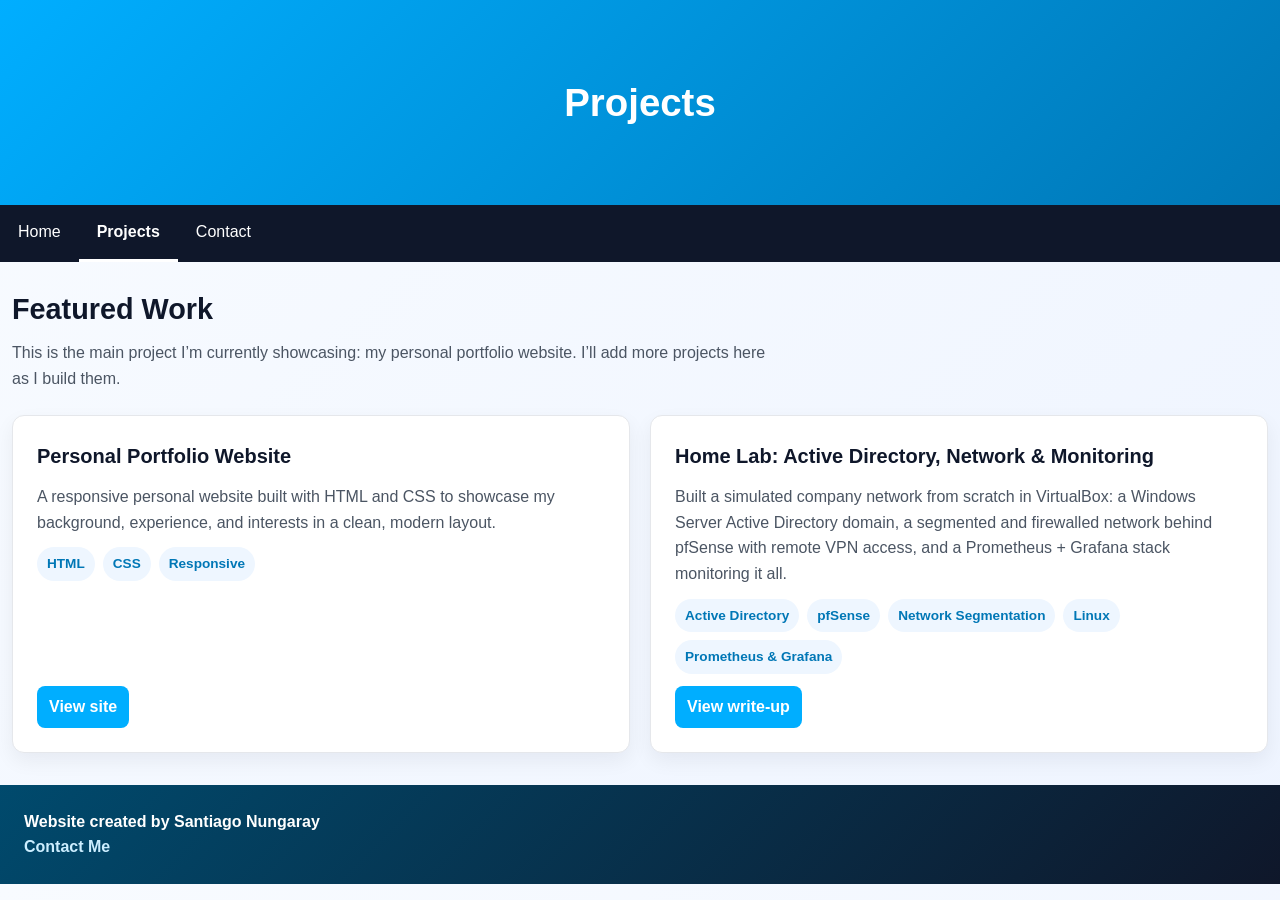
<file: projects-page/projects.html>
<!DOCTYPE html>
<html lang="en-US">
    <head>
        <meta charset="UTF-8">
        <meta name="viewport" content="width=device-width, initial-scale=1.0">
        <title>Santiago's Projects</title>
        <link rel="stylesheet" href="../styles.css">
    </head>

    <body>
        <header>
            <h1>Projects</h1>
        </header>

        <nav aria-label="Primary navigation">
            <input type="checkbox" id="nav-toggle" class="nav-toggle-checkbox">
            <label for="nav-toggle" class="nav-toggle-label" aria-label="Toggle navigation menu">&#9776;</label>
            <ul>
                <li><a href="../index.html">Home</a></li>
                <li><a href="projects.html" aria-current="page">Projects</a></li>
                <li class="nav-right"><a href="../contact-page/contact.html">Contact</a></li>
            </ul>
        </nav>

        <main class="page-shell">
            <section class="page-intro">
                <h2>Featured Work</h2>
                <p>
                    This is the main project I’m currently showcasing: my personal portfolio website.
                    I’ll add more projects here as I build them.
                </p>
            </section>

            <div class="project-grid">
                <article class="project-card">
                    <h3>Personal Portfolio Website</h3>
                    <p>
                        A responsive personal website built with HTML and CSS to showcase my background, experience,
                        and interests in a clean, modern layout.
                    </p>
                    <div class="project-tags">
                        <span>HTML</span>
                        <span>CSS</span>
                        <span>Responsive</span>
                    </div>
                    <a class="project-link" href="../index.html">View site</a>
                </article>

                <article class="project-card">
                    <h3>Home Lab: Active Directory, Network & Monitoring</h3>
                    <p>
                        Built a simulated company network from scratch in VirtualBox: a Windows Server Active Directory domain, a segmented and firewalled network behind pfSense with remote VPN access, and a Prometheus + Grafana stack monitoring it all. 
                    </p>
                    <div class="project-tags">
                        <span>Active Directory</span>
                        <span>pfSense</span>
                        <span>Network Segmentation</span>
                        <span>Linux</span>
                        <span>Prometheus & Grafana</span>
                    </div>
                    <a class="project-link" href="home-lab.html">View write-up</a>
                </article>
            </div>
        </main>

        <footer>
            Website created by Santiago Nungaray
            <br>
            <a href="../contact-page/contact.html">Contact Me</a>
        </footer>
    </body>
</html>
</file>
<file: styles.css>
* {
    box-sizing: border-box;
}

body {
    margin: 0;
    font-family: Arial, Helvetica, sans-serif;
    color: #1f2937;
    line-height: 1.6;
    background: linear-gradient(135deg, #f8fbff 0%, #eef4ff 100%);
    padding: 0;
}

a {
    color: #0077b6;
    text-decoration: none;
}

a:hover {
    color: #005a8d;
    text-decoration: underline;
}

nav ul li a,
.project-link,
.contact-button,
.project-card,
.contact-panel {
    transition: transform 0.2s ease, box-shadow 0.2s ease, background-color 0.2s ease, color 0.2s ease;
}

header {
    background: linear-gradient(135deg, #00aeff 0%, #0077b6 100%);
    color: #ffffff;
    padding: 72px 24px;
    text-align: center;
}

header h1 {
    margin: 0;
    font-size: 2.4rem;
    font-weight: 700;
}

@media (max-width: 600px) {
    header {
        padding: 36px 16px;
    }

    header h1 {
        font-size: 1.7rem;
    }
}

nav {
    background-color: #0f172a;
}

nav ul {
    list-style-type: none;
    margin: 0;
    padding: 0;
    overflow: hidden;
    background-color: #0f172a;
    display: flex;
    flex-wrap: wrap;
}

nav ul li a {
    display: block;
    color: #ffffff;
    text-align: center;
    padding: 14px 18px;
    text-decoration: none;
    transition: background-color 0.2s ease, transform 0.2s ease;
}

nav ul li a:hover {
    background-color: #00aeff;
    text-decoration: none;
    transform: translateY(-1px);
}

nav ul li a[aria-current="page"] {
    font-weight: 700;
    border-bottom: 3px solid #ffffff;
}

.nav-right {
    float: right;
}

.nav-toggle-checkbox {
    display: none;
}

.nav-toggle-label {
    display: none;
    color: #ffffff;
    padding: 14px 18px;
    cursor: pointer;
    font-size: 1.4rem;
    line-height: 1;
    user-select: none;
}

@media (max-width: 640px) {
    nav {
        position: relative;
    }

    .nav-toggle-label {
        display: block;
    }

    nav ul {
        display: none;
        flex-direction: column;
        width: 100%;
    }

    nav ul li,
    nav ul li.nav-right {
        float: none;
        width: 100%;
    }

    .nav-toggle-checkbox:checked ~ ul {
        display: flex;
    }
}

p {
    margin: 0 0 16px;
}

.content-row {
    display: flex;
    flex-wrap: wrap;
    max-width: 1320px;
    margin: 24px auto 0;
    gap: 18px;
    padding: 0 12px 24px;
}

.column {
    padding: 24px;
    border-radius: 12px;
    box-shadow: 0 8px 20px rgba(15, 23, 42, 0.08);
}

.content-row > .main {
    margin-left: 0;
}

.side {
    background-color: #f8fbff;
    flex: 1 1 300px;
    min-width: 280px;
}

.main {
    background-color: #ffffff;
    flex: 2 1 680px;
}

img {
    display: block;
    max-width: 100%;
    height: auto;
    margin: 0 auto 16px;
    border-radius: 50%;
    border: 4px solid #00aeff;
}

/* Project and content pages: don't force content images to be circular avatars.
   Keep the circular profile image on the home/sidebar (index) intact by
   scoping this rule to pages that use .page-shell. This prevents the blue
   circular border from overlapping text in article figures. */
.page-shell img {
    border-radius: 8px !important;
    border: none !important;
    margin: 0 0 16px;
}

/* Improve figure layout on content/project pages so images and captions
   are grouped and readable without affecting site-wide styles. This centers
   figures, limits image width for readability, and styles captions. */
.page-shell figure {
    margin: 12px 0 18px;
    text-align: center;
}

.page-shell figure img {
    display: inline-block;
    max-width: 85%;
    height: auto;
    border-radius: 8px !important;
}

.page-shell figure figcaption {
    margin-top: 8px;
    color: #4b5563;
    font-size: 0.95rem;
    line-height: 1.4;
}


#content-header {
    font-weight: 700;
    font-size: 1.5rem;
    color: #0f172a;
    margin: 20px 0 12px;
    padding-bottom: 6px;
    border-bottom: 2px solid #00aeff;
}

#column-header {
    font-weight: 700;
    font-size: 1.25rem;
    color: #0f172a;
    margin: 20px 0 10px;
}

.circle-list {
    list-style-type: square;
    background-color: transparent;
    overflow: visible;
    margin: 10px 0 20px 20px;
    padding-left: 20px;
}

.circle-list li {
    margin-bottom: 10px;
}

#contact-form {
    text-align: left;
}

.page-shell {
    max-width: 1320px;
    margin: 24px auto 32px;
    padding: 0 12px;
}

.page-intro {
    margin-bottom: 24px;
}

.page-intro h2 {
    margin: 0 0 8px;
    color: #0f172a;
    font-size: 1.8rem;
}

.page-intro p {
    margin: 0;
    color: #4b5563;
    max-width: 760px;
}

.project-grid {
    display: grid;
    grid-template-columns: repeat(auto-fit, minmax(260px, 1fr));
    gap: 20px;
}

.project-card {
    background-color: #ffffff;
    border: 1px solid #e5e7eb;
    border-radius: 12px;
    padding: 24px;
    box-shadow: 0 8px 20px rgba(15, 23, 42, 0.06);
    display: flex;
    flex-direction: column;
    gap: 12px;
}

.project-card:hover {
    transform: translateY(-2px);
    box-shadow: 0 10px 22px rgba(15, 23, 42, 0.12);
}

.project-card h3 {
    margin: 0;
    color: #0f172a;
    font-size: 1.25rem;
}

.project-card p {
    margin: 0;
    color: #4b5563;
}

.project-tags {
    display: flex;
    flex-wrap: wrap;
    gap: 8px;
}

.project-tags span {
    background-color: #eef6ff;
    color: #0077b6;
    padding: 6px 10px;
    border-radius: 999px;
    font-size: 0.85rem;
    font-weight: 600;
}

.skill-group {
    margin-bottom: 16px;
}

.skill-group:last-child {
    margin-bottom: 0;
}

.skill-group-label {
    font-weight: 700;
    font-size: 0.9rem;
    color: #0f172a;
    margin-bottom: 6px;
}

.tag-row {
    display: flex;
    flex-wrap: wrap;
    gap: 8px;
}

.skill-pill {
    background-color: #eef6ff;
    color: #0077b6;
    padding: 6px 10px;
    border-radius: 999px;
    font-size: 0.85rem;
    font-weight: 600;
}

.cert-item {
    margin-bottom: 14px;
}

.cert-item:last-child {
    margin-bottom: 0;
}

.cert-name {
    display: block;
    font-weight: 600;
    margin-bottom: 6px;
}

.project-link {
    display: inline-block;
    width: fit-content;
    margin-top: auto;
    padding: 8px 12px;
    border-radius: 8px;
    background-color: #00aeff;
    color: #ffffff;
    font-weight: 600;
}

.project-link:hover {
    background-color: #0077b6;
    color: #ffffff;
    text-decoration: none;
    transform: translateY(-1px);
}

.contact-button:hover {
    background-color: #0077b6;
    transform: translateY(-1px);
}

.social-link {
    display: inline-block;
    padding: 10px 14px;
    border-radius: 999px;
    background-color: #eef6ff;
    color: #0077b6;
    font-weight: 700;
    text-decoration: none;
    margin: 4px 6px 4px 0;
}

.social-link:hover {
    background-color: #dceeff;
    color: #005a8d;
    text-decoration: none;
    transform: translateY(-1px);
}

.contact-panel {
    background-color: #ffffff;
    border: 1px solid #e5e7eb;
    border-radius: 12px;
    padding: 24px;
    box-shadow: 0 8px 20px rgba(15, 23, 42, 0.06);
}

.contact-panel:hover {
    transform: translateY(-2px);
    box-shadow: 0 10px 22px rgba(15, 23, 42, 0.12);
}

.form-grid {
    display: grid;
    grid-template-columns: repeat(auto-fit, minmax(220px, 1fr));
    gap: 16px;
    margin-bottom: 16px;
}

.contact-field {
    display: flex;
    flex-direction: column;
    gap: 8px;
    font-weight: 600;
    color: #0f172a;
}

.contact-field input,
.contact-field textarea {
    width: 100%;
    padding: 12px;
    border: 1px solid #cbd5e1;
    border-radius: 8px;
    font: inherit;
    color: #1f2937;
}

.contact-field input:focus,
.contact-field textarea:focus {
    outline: none;
    border-color: #00aeff;
    box-shadow: 0 0 0 3px rgba(0, 174, 255, 0.15);
}

.contact-button {
    margin-top: 8px;
    border: none;
    border-radius: 8px;
    background-color: #00aeff;
    color: #ffffff;
    padding: 12px 16px;
    font-weight: 700;
    cursor: pointer;
}

.contact-button:hover {
    background-color: #0077b6;
}

.contact-button:disabled {
    opacity: 0.7;
    cursor: wait;
}

.form-status {
    margin-top: 12px;
    font-size: 0.95rem;
    color: #4b5563;
}

.form-status.is-error {
    color: #b91c1c;
}

.form-status.is-success {
    color: #047857;
    font-weight: 700;
}

.form-status.is-visible {
    animation: fadeInUp 0.35s ease;
}

.status-pill {
    display: inline-block;
    padding: 8px 12px;
    border-radius: 999px;
    background-color: #eef6ff;
    color: #1d4ed8;
    font-weight: 600;
}

.status-pill.is-success-pill {
    background-color: #ecfdf3;
    color: #047857;
}

.status-pill.is-error-pill {
    background-color: #fef2f2;
    color: #b91c1c;
}

@keyframes fadeInUp {
    from {
        opacity: 0;
        transform: translateY(6px);
    }
    to {
        opacity: 1;
        transform: translateY(0);
    }
}

footer {
    background: linear-gradient(135deg, #004a6d 0%, #0f172a 100%);
    color: #ffffff;
    text-align: left;
    padding: 24px;
    font-weight: 600;
}

footer a {
    color: #cceeff;
}

footer a:hover {
    color: #ffffff;
}
</file>
